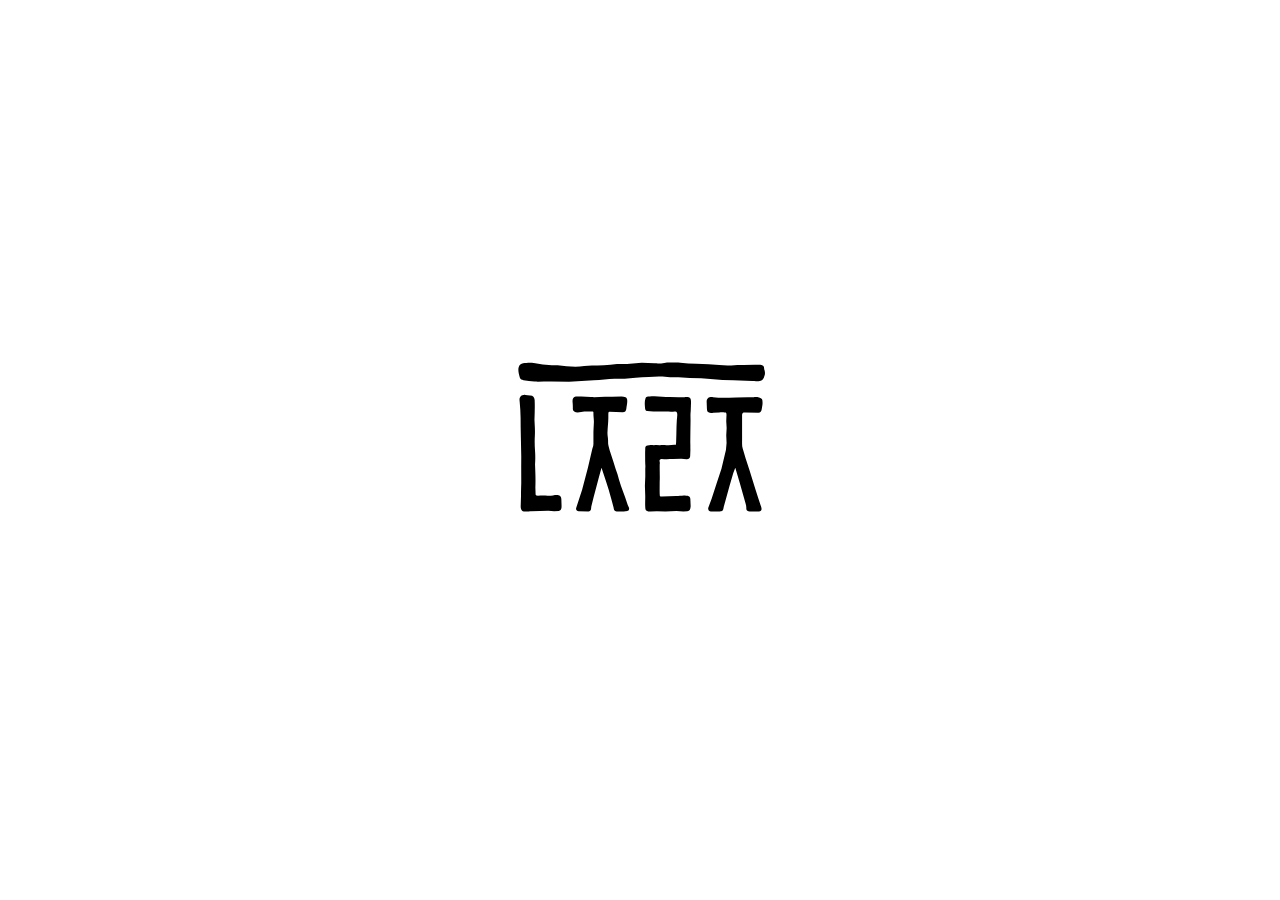
<file: index.html>
<!DOCTYPE html>
<html lang="ko">
<head>
<meta charset="utf-8">
<meta name="viewport" content="width=device-width, initial-scale=1">
<title>느즈러짐</title>
<link rel="icon" href="logo.svg">
<link rel="stylesheet" href="style.css">
<script src="app.js" defer></script>
</head>
<body>

<!-- 부딪힌 자리에서 퍼지는 파동이 그려지는 곳. 배경과 내용 사이에 깔린다. -->
<div id="waves" aria-hidden="true"></div>

<div id="stage">
<svg id="mark" viewBox="0 0 1024 1024" xmlns="http://www.w3.org/2000/svg"
     role="img" aria-label="느즈러짐">
  <!-- 막대와 획을 한 덩어리(#rig)로 묶는다. 이 덩어리가 막대 중심을 축으로
       흔들리고, 그 안에서 획이 또 흔들린다 — 이중진자. -->
  <g id="rig">
  <path class="bar" d="M909.768,317.917c-3.73,17.227-21.485,15.924-37.923,15.213l-61.245-2.649-34.324-.789c-13.267-.305-25.882-1.741-39.001-2.9l-29.921-2.644c-24.255-.666-47.87-1.157-72.142-3.14l-26.907-.141-24.551-2.295c-14.849-1.388-29.145.631-44.027,1.029-14.184.38-27.632.972-41.626,3.085-11.81,1.783-23.066,2.422-35.112,2.529-21.914.195-43.331,0-65.111,2.614-11.541,1.385-21.987,1.633-33.594,2.359l-79.028,4.942-56.318-1.041c-18.611-.344-36.476,1.348-54.985.509-11.936-.54-23.018-2.684-34.892-4.309-4.715-.645-9.957-2.265-11.429-7.496-4.085-14.506-9.138-32.967,1.345-42.798,5.283-4.954,12.538-4.419,19.053-5.094,8.368-.867,15.58-1.209,23.908.314,19.247,3.52,38.348,6.004,57.88,7.02,6.406.333,12.301-.458,18.751.334,27.659,3.399,57.615,6.81,84.917,2.582,10.062-1.558,19.172-2.515,29.385-2.13,18.275.689,36.225-.167,54.476-1.852,10.031-.927,19.345-2.948,29.394-2.765,11.082.202,21.661.528,32.721-.476l38.237-3.471,40.772,1.794c10.679.47,20.863.568,31.311-1.406,8.385-1.584,16.479-1.187,24.963-1.237,8.96-.053,17.355-.615,26.258.558,17.168,2.261,33.903,3.257,51.261,3.81l39.151,1.246,34.277,2.695c13.061,1.027,25.62,2.29,38.593.93,13.128-1.376,25.633-1.109,38.897-1.332l35.865-.603,17.886-.113c7.773.019,12.927,5.697,12.295,13.36,2.86,7.619,4.116,15.933.539,23.759Z"/>
  <path class="leg leg-1" d="M260.786,724.446c.301,8.911,1.85,23.317-8.794,24.017l-14.552.958-18.775-1.035-26.929.16-27.682,1.128c-8.731.356-24.014,2.41-28.509-1.224-4.834-3.907-5.461-9.565-5.285-15.452l1.073-35.881c-.545-13.323.708-25.842.666-39.186l-.157-49.701.174-33.499-1.216-59.507-.677-34.265-.235-31.148c-.13-17.18-1.355-33.92-2.938-51.009-.496-5.354-1.68-11.09,2.259-15.638,3.545-4.093,10.45-6.787,15.89-5.787,5.477,1.007,10.281,1.719,15.592,1.66,8.682-.096,13.823,6.24,14.216,14.742.969,20.999.12,41.61-.596,62.695l.988,20.375c.509,10.494.84,20.495.232,31.043-.984,17.077-.576,33.451.707,50.514,1.066,14.18.767,27.523-.084,41.642l.932,24.438c.633,16.599.688,32.4.103,48.94l.754,22.851c.094,2.838,4.992,4.017,7.262,3.783,10.755-1.106,20.592-.966,31.238-.239,16.503,1.127,30.831-6.73,39.958,1.153,2.856,2.467,3.804,6.403,3.928,10.078l.453,13.391Z"/>
  <path class="leg leg-2" d="M427.265,736.885l-6.887-25.873c-5.453-20.486-11.355-39.981-18.005-60.062l-13.544-40.898-9.606,35.904-15.905,59.822-7.125,28.957-.997,8.631c-.448,3.877-3.884,6.699-8.144,6.687l-31.608-.088c-5.052-.014-9.447-5.24-7.701-10.593l12.23-37.494,6.825-21.048,18.503-70.225,14.152-60.955,2.793-9.237.722-5.765v-36.051c-.204-10.974,1.283-22.778,1.487-33.91.197-10.741-1.857-19.386-1.487-30.2.14-4.105-1.232-3.958-3.688-4.036l-3.992-.126c-10.846-.343-21.172-.658-31.862,1.74-12.325,2.764-26.874,1.703-26.438-9.871.279-7.403.004-14.55-.754-21.994-.899-8.833,1.938-17.582,10.286-17.643l17.793-.129,30.414,1.812c15.262.909,30.07-.548,45.392-1.121,7.828-.292,15.134.106,22.891-.097l29.376-.77c4.535-.119,9.059.923,13.3,2.321,9.777,3.224,4.091,24.682,2.459,37.719-.787,6.281-4.676,11.018-11.897,10.741l-41.889-1.607c-3.43-.132-2.973,2.409-3.687,6.185v13.612c-.175,16.452-2.181,30.619-2.738,46.699-.303,8.761,1.845,15.438,1.956,24.856.069,5.893-.286,11.385,1.27,17.368l3.706,14.244,11.511,34.919,7.711,25.026,5.938,17.013c6.172,25.015,14.97,48.516,24.13,72.573,4.363,11.458,6.78,22.621,12.336,33.56,1.741,3.426.262,9.254-2.971,10.826-4.066,1.977-8.606,2.009-12.991,2.003l-20.402-.029c-3.687-.005-7.354-1.157-9.489-3.256-2.713-2.667-2.345-6.27-3.375-10.14Z"/>
  <path class="leg leg-3" d="M650.934,750.16l-22.382-1.305-35.337,1.16-27.152-.072-20.71.562c-4.225.115-8.761-.558-12.232-2.685-4.279-2.622-4.05-7.229-4.337-11.558-.843-12.725.328-24.803-.089-37.512l-.91-27.728c-.385-11.728,1.187-22.589,1.167-34.335l-.086-16.67c-.02-11.369.896-12.161-.133-23.483l-.251-8.311-.097-26.865.487-14.778c.122-3.697,2.888-7.284,7.012-7.721l10.247-1.085c6.463.528,12.354.818,18.805-.007l10.556.37c7.005-.769,13.698-.878,20.648-.087,8.758.996,17.051-.266,25.89-1.088,1.731-.161,3.769.46,5.269-.842.898-.779,1.518-57.576,1.61-59.426l.891-17.976c.605-12.218,5.418-29.63-6.11-28.156-10.062,1.286-19.352.573-29.374.219l-18.828-.665-21.18.449-19.409-1.698c-6.046-.529-6.491-6.828-6.914-11.518-.926-10.278-1.671-19.702,1.746-29.601,1.112-3.221,4.448-5.921,8.284-5.663,6.9.464,13.466-.324,20.402-.088l24.467.83c8.31.282,16.153.691,24.472.955l27.743.883,18.727-.104c7.582-.042,17.988-2.113,20.416,6.804,1.223,4.49,1.119,9.024.943,13.755l-.905,24.44c-1.41,10.566-.383,20.52-.493,31.06-.129,12.349-.981,79.31-.468,91.769l-.797,21.054c-.238,6.279-5.504,10.203-11.485,9.713l-16.99-1.393-26.917.927c-12.216.421-23.751,1.263-35.883-.436-1.703-.238-3.877.827-4.92,1.537-1.115.759-2.258,3.431-1.862,5.25,2.002,9.184.548,5.692.552,14.889l.026,12.419c.006,13.329.8,25.862-.049,39.18l-.122,26.94c-.026,5.659-.037,11.651.623,17.146.302,2.514,4.763,3.004,6.766,2.919l45.447-1.919c8.318-.351,16.243.285,24.44-1.345,4.323-.859,8.207.037,12.373,1.022,4.855,1.148,8.372,4.645,8.612,10.165l.981,22.567c.122,2.8-.956,5.683-1.343,8.28-.772,5.174-4.774,7.872-9.944,8.17l-11.893.687Z"/>
  <path class="leg leg-4" d="M862.994,750.447c-5.945.011-11.09-3.546-10.788-9.319.286-5.472-.642-9.979-2.116-15.226l-18.773-66.785-14.399-48.929-6.381,16.837-11.883,41.137-16.594,60.042c-1.313,4.75-2.844,9.141-3.247,13.766-.615,7.041-6.475,8.46-12.422,8.41l-25.291-.21c-3.625-.03-7.055-.12-9.091-3.015-1.755-2.496-2.476-6.588-1.24-9.888l10.431-27.858,15.086-45.914,16.373-49.61,14.328-60.138,2.045-22.429-1.046-25.092,1.283-23.335-1.283-20.913.67-18.075c.406-2.221.183-9.699-2.58-9.999-9.655-1.05-11.004-1.646-20.754-.574l-18.656,1.093c-5.422.596-10.645,1.526-15.561-1.427-4.289-2.577-4.824-7.532-5.009-12.421l-.807-21.227c-.151-3.979.793-9.203,4.043-11.702,4.638-3.566,10.997-3.673,16.694-2.943,17.259,2.212,33.96,2.152,51.335,1.573l22.87-.762,36.702-.348,19.541-.731c6.638-.248,12.574.117,18.874,1.682,4.811,1.195,7.841,3.98,8.352,9.271.441,4.565.773,9.155.014,13.845l-2.393,14.801c-.874,5.408-4.11,10.579-10.327,10.456l-42.969-.848c-9.487-1.042-8.787,5.613-9.353,8.816v55.036c.115,14.506-.026,24.165,0,37.05.008,4.233.586,9.589,1.787,13.644l9.684,32.71,12.02,36.826,19.398,62.148,8.971,27.818,7.433,22.696c1.269,3.874,2.944,7.422,3.076,11.57.152,4.796-3.234,8.429-8.264,8.437l-29.783.053Z"/>
  </g>
</svg>
</div>

<!-- 둘은 같은 자리를 나눠 쓴다. 소리가 잠겨 있으면 "소리 켜기"가,
     소리가 나면 화살표가 — 동시에 뜨는 일은 없다. -->
<div class="slot">
  <button id="sound" type="button">소리 켜기</button>
  <a id="enter" href="main_youngjune.html" aria-label="들어가기">→</a>
</div>

</body>
</html>
</file>
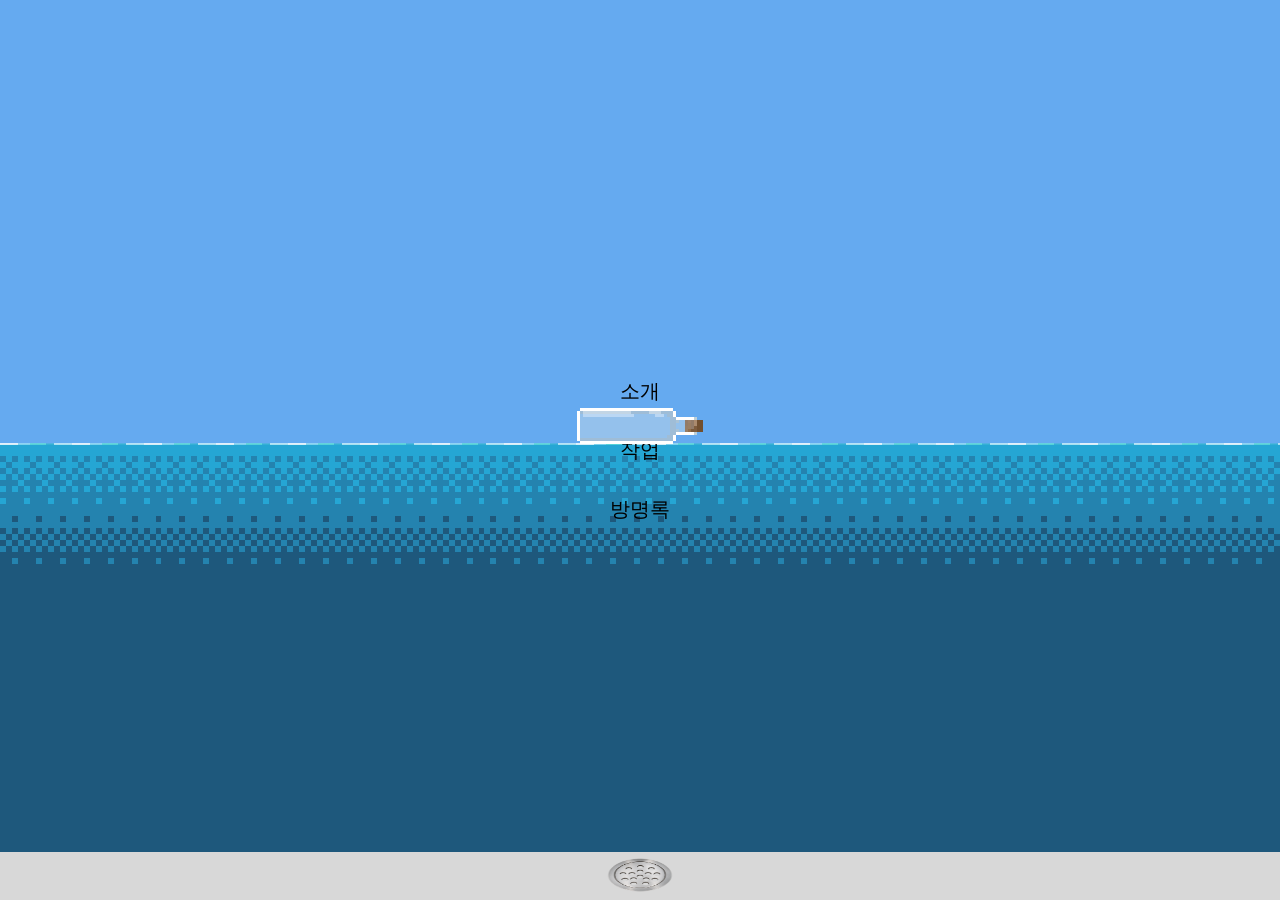
<file: toy1.html>
<!doctype html>
<html lang="ko">
<head>
<meta charset="utf-8">
<meta name="viewport" content="width=device-width, initial-scale=1">
<title>느즈러짐</title>
<link rel="icon" href="logo.svg">
<style>
  * {
    box-sizing: border-box;
  }

  html,
  body {
    width: 100%;
    min-height: 100%;
    margin: 0;
  }

  body {
    display: grid;
    place-items: center;
    min-height: 100svh;
    background: #65aaf0;
    color: #000;
    font-family: "Pretendard", "Apple SD Gothic Neo", "Malgun Gothic",
      -apple-system, BlinkMacSystemFont, sans-serif;
    overflow: hidden;
  }

  #water {
    position: fixed;
    inset: 0;
    width: 100%;
    height: 100%;
    image-rendering: pixelated;
    image-rendering: crisp-edges;
    pointer-events: none;
  }

  #clouds {
    position: fixed;
    top: 0;
    left: 0;
    z-index: 0;
    width: 100%;
    overflow: hidden;
    pointer-events: none;
  }

  .cloud {
    position: absolute;
    left: -160px;
    width: 120px;
    height: 60px;
    background: url('assets/Cloud.png') 0 0 / 360px 60px no-repeat;
    image-rendering: pixelated;
    animation: cloud-drift 34s steps(180, end) infinite;
  }

  .cloud:nth-child(1) { top: 14%; background-position-x: 0; animation-duration: 38s; }
  .cloud:nth-child(2) { top: 31%; background-position-x: -120px; animation-duration: 52s; animation-delay: -19s; transform: scale(.72); }
  .cloud:nth-child(3) { top: 48%; background-position-x: -240px; animation-duration: 44s; animation-delay: -31s; transform: scale(1.18); }

  @keyframes cloud-drift {
    from { margin-left: 0; }
    to { margin-left: calc(100vw + 320px); }
  }

  #surface-glint {
    position: fixed;
    top: 0;
    left: 0;
    z-index: 1;
    width: 100%;
    height: 2px;
    background: repeating-linear-gradient(
      90deg,
      rgba(255, 255, 255, .82) 0 18px,
      rgba(159, 226, 246, .72) 18px 30px,
      rgba(101, 222, 216, .76) 30px 46px,
      rgba(64, 183, 213, .58) 46px 54px,
      rgba(213, 245, 250, .74) 54px 72px
    );
    background-size: 72px 2px;
    pointer-events: none;
    will-change: transform, background-position;
    animation: surface-shine 2.8s steps(12, end) infinite;
  }

  @keyframes surface-shine {
    to { background-position-x: 72px; }
  }

  @media (prefers-reduced-motion: reduce) {
    #surface-glint { animation: none; }
    .cloud { animation: none; }
  }

  #objects {
    position: fixed;
    inset: 0;
    z-index: 1;
    overflow: hidden;
    pointer-events: none;
  }

  #effects {
    position: fixed;
    inset: 0;
    z-index: 3;
    overflow: hidden;
    pointer-events: none;
  }

  .water-impact {
    position: absolute;
    left: 0;
    top: 0;
    width: 80px;
    height: 80px;
    background: url('assets/waterDrop.png') 0 0 / 320px 80px no-repeat;
    image-rendering: pixelated;
    transform: translate(-50%, -75%);
    animation: water-impact .45s steps(4, end) forwards;
  }

  @keyframes water-impact {
    to { background-position-x: -320px; }
  }

  #selector {
    position: fixed;
    left: 0;
    top: 0;
    z-index: 4;
    width: 126px;
    height: 36px;
    background: url('assets/bottle.png') center / 126px 36px no-repeat;
    image-rendering: pixelated;
    pointer-events: none;
    will-change: transform;
  }

  .falling-logo {
    position: absolute;
    left: 0;
    top: 0;
    display: block;
    height: auto;
    image-rendering: auto;
    transform-origin: center;
    will-change: transform;
  }

  nav {
    position: relative;
    z-index: 2;
    display: flex;
    flex-direction: column;
    align-items: center;
    justify-content: center;
    gap: 2rem;
  }

  button {
    appearance: none;
    padding: 0;
    border: 0;
    background: transparent;
    color: inherit;
    font: inherit;
    font-size: clamp(1rem, 2vw, 1.25rem);
    cursor: pointer;
  }

  button.active {
    color: #ff5b35;
  }

  nav button {
    pointer-events: none;
    cursor: default;
  }

  nav button:disabled {
    opacity: 1;
    color: #000;
    -webkit-text-fill-color: currentColor;
  }

  nav button.active {
    pointer-events: auto;
    cursor: pointer;
  }

  .fixture {
    position: fixed;
    z-index: 3;
    width: 54px;
    height: 54px;
    display: grid;
    place-items: center;
  }

  .fixture svg {
    display: block;
    width: 42px;
    height: 42px;
    overflow: visible;
  }

  .fixture.on {
    color: #ff5b35;
  }

  #floor {
    position: fixed;
    left: 0;
    right: 0;
    bottom: 0;
    z-index: 2;
    height: 48px;
    background: #d8d8d8;
    pointer-events: none;
  }

  #faucet {
    top: 8px;
    right: 8px;
    width: 100px;
    height: 88px;
  }

  #faucet img {
    display: block;
    width: 100px;
    height: 88px;
    object-fit: contain;
  }

  #drain {
    bottom: 3px;
    left: 50%;
    width: 70px;
    height: 44px;
    transform: translateX(-50%);
  }

  #drain img {
    display: block;
    width: 68px;
    height: 44px;
    object-fit: fill;
  }

  #drain.on img {
    filter: brightness(.72);
  }

  button:hover,
  button:focus-visible {
    text-decoration: underline;
    text-underline-offset: .3em;
  }

</style>
</head>
<body>
  <canvas id="water" aria-hidden="true"></canvas>
  <div id="clouds" aria-hidden="true">
    <span class="cloud"></span>
    <span class="cloud"></span>
    <span class="cloud"></span>
  </div>
  <div id="surface-glint" aria-hidden="true"></div>
  <div id="objects" aria-hidden="true"></div>
  <div id="effects" aria-hidden="true"></div>
  <div id="floor" aria-hidden="true"></div>
  <div id="selector" aria-hidden="true"></div>

  <button class="fixture" id="drain" type="button" aria-label="배수구" aria-pressed="false">
    <img src="assets/drain.png" alt="">
  </button>

  <nav aria-label="메인 메뉴">
    <button type="button" disabled>소개</button>
    <button type="button" disabled>작업</button>
    <button type="button" disabled>방명록</button>
  </nav>

<script>
  (() => {
    const canvas = document.querySelector('#water');
    const ctx = canvas.getContext('2d');
    const clouds = document.querySelector('#clouds');
    const surfaceGlint = document.querySelector('#surface-glint');
    const objects = document.querySelector('#objects');
    const effects = document.querySelector('#effects');
    const selector = document.querySelector('#selector');
    const buttons = [...document.querySelectorAll('nav button')];
    const faucet = document.querySelector('#faucet');
    const faucetImage = document.querySelector('#faucet-image');
    const drain = document.querySelector('#drain');
    const pixel = 6;
    const floorHeight = 48;
    const still = matchMedia('(prefers-reduced-motion: reduce)').matches;
    const dither4 = [
      [0, 8, 2, 10],
      [12, 4, 14, 6],
      [3, 11, 1, 9],
      [15, 7, 13, 5]
    ];
    const waterColors = [
      [8, 164, 199, 174],
      [4, 111, 143, 170],
      [1, 54, 77, 182]
    ];

    let width = 0;
    let height = 0;
    let surface = 0;
    let targetSurface = 0;
    let waterVolume = 0;
    let initialized = false;
    let faucetOn = false;
    let drainOn = false;
    let waterPixels = null;
    let startedAt = performance.now();
    let lastFrame = startedAt;

    const logos = [];
    const bubbles = [];

    function resize() {
      width = Math.ceil(innerWidth / pixel);
      height = Math.ceil(innerHeight / pixel);
      canvas.width = width;
      canvas.height = height;
      ctx.imageSmoothingEnabled = false;
      waterPixels = ctx.createImageData(width, height);
      const floorTop = height - floorHeight / pixel;
      if (!initialized) {
        waterVolume = width * floorTop * .48;
        surface = floorTop - waterVolume / width;
        initialized = true;
      }
    }

    function waveY(x, time) {
      return Math.round(surface);
    }

    function drawDitheredWater(surfaceY) {
      const data = waterPixels.data;
      data.fill(0);
      const top = Math.max(0, Math.min(height, Math.round(surfaceY)));
      const depth = Math.max(1, height - top);
      const gradientDepth = Math.max(8, depth * .28);

      for (let y = top; y < height; y++) {
        const gradient = Math.min(1, (y - top) / gradientDepth) * (waterColors.length - 1);
        const lower = Math.min(waterColors.length - 1, Math.floor(gradient));
        const upper = Math.min(waterColors.length - 1, lower + 1);
        const mix = gradient - lower;

        for (let x = 0; x < width; x++) {
          const threshold = (dither4[y & 3][x & 3] + .5) / 16;
          const color = mix > threshold ? waterColors[upper] : waterColors[lower];
          const index = (y * width + x) * 4;
          data[index] = color[0];
          data[index + 1] = color[1];
          data[index + 2] = color[2];
          data[index + 3] = color[3];
        }
      }

      ctx.putImageData(waterPixels, 0, 0);
    }

    function buttonAt(boxX, boxY, halfWidth, halfHeight) {
      let hit = null;
      let nearest = Infinity;
      /* bottle.png의 실제 몸통: 오른쪽의 가는 목·마개와 투명 여백은 제외한다. */
      const bottleBody = {
        left: boxX - halfWidth + 3,
        right: boxX + 34,
        top: boxY - halfHeight + 3,
        bottom: boxY + halfHeight - 3
      };

      for (const button of buttons) {
        const rect = button.getBoundingClientRect();
        const textX = rect.left + rect.width / 2;
        const textY = rect.top + rect.height / 2;
        const overlaps = textX >= bottleBody.left
          && textX <= bottleBody.right
          && textY >= bottleBody.top
          && textY <= bottleBody.bottom;
        const centerDistance = Math.abs(boxY - (rect.top + rect.height / 2));

        if (overlaps && centerDistance < nearest) {
          hit = button;
          nearest = centerDistance;
        }
      }

      return hit;
    }

    function submergedPart(logo) {
      const top = logo.y - logo.size / 2;
      const bottom = logo.y + logo.size / 2;
      const localSurface = waveY(logo.x, (performance.now() - startedAt) / 1000);
      return Math.max(0, Math.min(1, (bottom - localSurface) / logo.size));
    }

    function containLogo(logo) {
      const half = logo.size / 2;
      const floorTop = height - floorHeight / pixel;

      if (logo.x < half) {
        logo.x = half;
        logo.vx = Math.abs(logo.vx) * .35;
      } else if (logo.x > width - half) {
        logo.x = width - half;
        logo.vx = -Math.abs(logo.vx) * .35;
      }

      if (logo.y > floorTop - half) {
        logo.y = floorTop - half;
        if (Math.abs(logo.vy) > .45) {
          logo.vy *= -.18;
          logo.av *= .55;
        } else {
          logo.vy = 0;
          logo.av *= .82;
        }
      }
    }

    function solveLogoCollisions(time) {
      /* 여러 번 풀어야 세 개 이상 쌓였을 때 남은 겹침까지 빠르게 사라진다. */
      for (let pass = 0; pass < 3; pass++) {
        for (let i = 0; i < logos.length; i++) {
          for (let j = i + 1; j < logos.length; j++) {
            const a = logos[i];
            const b = logos[j];
            let dx = b.x - a.x;
            let dy = b.y - a.y;
            let distance = Math.hypot(dx, dy);
            const minDistance = (a.size + b.size) * .48;
            if (distance >= minDistance) continue;

            if (distance < .001) {
              dx = .001;
              dy = 0;
              distance = .001;
            }

            const nx = dx / distance;
            const ny = dy / distance;
            const inverseA = 1 / (a.size * a.size);
            const inverseB = 1 / (b.size * b.size);
            const inverseTotal = inverseA + inverseB;
            const overlap = minDistance - distance;

            a.x -= nx * overlap * inverseA / inverseTotal;
            a.y -= ny * overlap * inverseA / inverseTotal;
            b.x += nx * overlap * inverseB / inverseTotal;
            b.y += ny * overlap * inverseB / inverseTotal;

            const relativeX = b.vx - a.vx;
            const relativeY = b.vy - a.vy;
            const closingSpeed = relativeX * nx + relativeY * ny;
            if (closingSpeed < 0) {
              const underwater = a.y > waveY(a.x, time) || b.y > waveY(b.x, time);
              const restitution = underwater ? .06 : .24;
              const impulse = -(1 + restitution) * closingSpeed / inverseTotal;
              a.vx -= impulse * nx * inverseA;
              a.vy -= impulse * ny * inverseA;
              b.vx += impulse * nx * inverseB;
              b.vy += impulse * ny * inverseB;

              const twist = (relativeX * ny - relativeY * nx) * .015;
              a.av -= twist * inverseA * a.size;
              b.av += twist * inverseB * b.size;
            }
          }
        }

        for (const logo of logos) containLogo(logo);
      }
    }

    function updateLogos(dt, time) {
      if (faucetOn) waterVolume += width * 5.5 * dt;
      if (drainOn) waterVolume -= width * 9 * dt;
      waterVolume = Math.max(0, waterVolume);

      for (const logo of logos) {
        const localSurface = waveY(logo.x, time);
        const radius = logo.size * .42;
        const inWater = logo.y + radius >= localSurface;

        if (inWater && !logo.touchedWater) {
          logo.touchedWater = true;
          splashAt(logo.x, localSurface);
          logo.vy = -Math.min(7, Math.max(2.4, Math.abs(logo.vy) * .28));
          logo.vx += (Math.random() - .5) * 2.5;
          logo.av += (Math.random() - .5) * 1.8;
        }

        if (logo.y > localSurface) {
          /* 물속: 무거운 물체라 계속 가라앉지만 속도는 저항으로 빠르게 줄어든다. */
          logo.vy += 8 * dt;
          logo.vy *= Math.exp(-1.45 * dt);
          logo.vx *= Math.exp(-1.9 * dt);
          logo.av *= Math.exp(-1.7 * dt);
        } else {
          /* 공기 중 낙하. */
          logo.vy += 31 * dt;
          logo.vx *= Math.exp(-.08 * dt);
          logo.av *= Math.exp(-.05 * dt);
        }

        if (logo.touchedWater && !logo.bubbled && logo.y > localSurface + radius * .4) {
          logo.bubbled = true;
          releaseBubbles(logo, localSurface);
        }

        logo.x += logo.vx * dt;
        logo.y += logo.vy * dt;
        logo.angle += logo.av * dt;

        containLogo(logo);
      }

      solveLogoCollisions(time);

      const floorTop = height - floorHeight / pixel;
      const maxVolume = width * (floorTop - height * .08);
      waterVolume = Math.min(maxVolume, waterVolume);
      const displacedVolume = waterVolume > 0
        ? logos.reduce((sum, logo) => sum + submergedPart(logo) * logo.size * logo.size * .12, 0)
        : 0;
      targetSurface = Math.max(height * .08, Math.min(floorTop, floorTop - (waterVolume + displacedVolume) / width));

      if (drainOn && waterVolume <= 0) {
        drainOn = false;
        updateFixtures();
      }

      if (faucetOn && waterVolume >= maxVolume) {
        faucetOn = false;
        updateFixtures();
      }
    }

    function splashAt(x, y) {
      const splash = document.createElement('div');
      splash.className = 'water-impact';
      splash.style.left = `${x * pixel}px`;
      splash.style.top = `${y / height * innerHeight}px`;
      effects.appendChild(splash);

      const remove = () => splash.remove();
      splash.addEventListener('animationend', remove, { once: true });
      setTimeout(remove, 700);
    }

    function releaseBubbles(logo, localSurface) {
      for (let i = 0; i < 10; i++) {
        bubbles.push({
          x: logo.x + (Math.random() - .5) * logo.size * .8,
          y: Math.max(localSurface + 2, logo.y + (Math.random() - .5) * logo.size * .6),
          vx: (Math.random() - .5) * 2.2,
          vy: 7 + Math.random() * 7,
          age: 0,
          life: 1.1 + i * .28 + Math.random() * .45
        });
      }
    }

    function updateBubbles(dt, time) {
      for (let i = bubbles.length - 1; i >= 0; i--) {
        const bubble = bubbles[i];
        bubble.age += dt;
        bubble.x += bubble.vx * dt + Math.sin(time * 2.1 + i) * .018;
        bubble.y -= bubble.vy * dt;

        const reachedSurface = bubble.y <= waveY(bubble.x, time) + 1;
        if (bubble.age >= bubble.life || reachedSurface) bubbles.splice(i, 1);
      }
    }

    function drawBubbles() {
      ctx.fillStyle = '#65aaf0';
      for (const bubble of bubbles) {
        const progress = bubble.age / bubble.life;
        const size = progress > .58 ? 2 : 1;
        ctx.fillRect(Math.round(bubble.x), Math.round(bubble.y), size, size);
      }
    }

    function drawLogos() {
      for (const logo of logos) {
        const size = logo.size * pixel;
        const submerged = submergedPart(logo);
        logo.el.style.width = `${size}px`;
        logo.el.style.opacity = String(1 - submerged * .28);
        logo.el.style.transform = `translate(${logo.x * pixel - size / 2}px, ${logo.y * pixel - size / 2}px) rotate(${logo.angle}rad)`;
      }
    }

    function dropLogo(event) {
      if (event.button !== undefined && event.button !== 0) return;
      if (event.target.closest('button')) return;
      const size = 18 + Math.random() * 6;
      const element = document.createElement('img');
      element.className = 'falling-logo';
      element.src = 'logo.svg';
      element.alt = '';
      objects.appendChild(element);
      logos.push({
        x: event.clientX / pixel,
        y: event.clientY / pixel,
        vx: (Math.random() - .5) * 3,
        vy: 0,
        angle: (Math.random() - .5) * .18,
        av: (Math.random() - .5) * 1.4,
        size,
        touchedWater: false,
        bubbled: false,
        el: element
      });
    }

    function updateFixtures() {
      drain.classList.toggle('on', drainOn);
      if (faucet) {
        faucet.classList.toggle('on', faucetOn);
        faucet.setAttribute('aria-pressed', String(faucetOn));
      }
      if (faucetImage) {
        faucetImage.src = faucetOn ? 'assets/faucet-on.png' : 'assets/faucet-off.png';
      }
      drain.setAttribute('aria-pressed', String(drainOn));
    }

    if (faucet) {
      faucet.addEventListener('click', () => {
        faucetOn = !faucetOn;
        if (faucetOn) drainOn = false;
        updateFixtures();
      });
    }

    drain.addEventListener('click', () => {
      drainOn = !drainOn;
      if (drainOn) faucetOn = false;
      updateFixtures();
    });

    function scrollWater(event) {
      event.preventDefault();
      /* 휠 이동량을 높이가 아니라 현재 수조 가로폭을 곱한 부피로 환산한다. */
      waterVolume -= event.deltaY / pixel * width * .28;
      const floorTop = height - floorHeight / pixel;
      const maxVolume = width * (floorTop - height * .08);
      waterVolume = Math.max(0, Math.min(maxVolume, waterVolume));
      faucetOn = false;
      drainOn = false;
      updateFixtures();
    }

    function draw(now) {
      const time = (now - startedAt) / 1000;
      const dt = Math.min((now - lastFrame) / 1000, .034);
      lastFrame = now;

      updateLogos(dt, time);
      updateBubbles(dt, time);
      const surfaceGap = targetSurface - surface;
      surface += surfaceGap * (still ? 1 : 0.055);
      if (Math.abs(surfaceGap) < .03) surface = targetSurface;

      ctx.clearRect(0, 0, width, height);

      drawDitheredWater(surface);
      const hasVisibleWater = surface < height - floorHeight / pixel;
      clouds.style.height = `${Math.max(0, surface / height * innerHeight)}px`;
      surfaceGlint.style.display = hasVisibleWater ? 'block' : 'none';
      if (hasVisibleWater) {
        surfaceGlint.style.transform = `translateY(${surface / height * innerHeight}px)`;
      }

      if (faucetOn && surface < height) {
        const streamX = width - 16;
        const streamTop = 13;
        const streamBottom = Math.max(8, Math.min(height, waveY(streamX, time)));
        ctx.fillStyle = '#72c9e9';
        ctx.fillRect(streamX, streamTop, 2, Math.max(0, streamBottom - streamTop));
        ctx.fillStyle = '#b8ebf8';
        for (let y = streamTop + 1; y < streamBottom; y += 5) ctx.fillRect(streamX, y, 1, 2);
      }

      drawBubbles();

      /* 선택박스는 물이 있으면 수면에, 다 빠지면 바닥 윗면에 놓인다. */
      const boxX = width / 2;
      const floorTop = height - floorHeight / pixel;
      const boxHalfWidth = 63;
      const boxHalfHeight = 18;
      const hasWater = surface < floorTop - .5;
      const boxCssX = boxX / width * innerWidth;
      const boxCssY = hasWater
        ? waveY(boxX, time) / height * innerHeight - boxHalfHeight
        : floorTop / height * innerHeight - boxHalfHeight;
      const activeButton = buttonAt(boxCssX, boxCssY, boxHalfWidth, boxHalfHeight);

      for (const button of buttons) {
        button.classList.toggle('active', button === activeButton);
        button.disabled = button !== activeButton;
      }
      selector.style.transform = `translate(${boxCssX - boxHalfWidth}px, ${boxCssY - boxHalfHeight}px)`;

      drawLogos();

      if (!still) requestAnimationFrame(draw);
    }

    addEventListener('resize', resize);
    addEventListener('pointerdown', dropLogo);
    addEventListener('wheel', scrollWater, { passive: false });
    resize();
    requestAnimationFrame(draw);
  })();
</script>
</body>
</html>
</file>
<file: style.css>
html, body {
  height: 100%;
  margin: 0;
}

body {
  display: flex;
  flex-direction: column;
  align-items: center;
  justify-content: center;
  background: #fff;
  font-family: 'Pretendard', 'Apple SD Gothic Neo', 'Malgun Gothic',
               -apple-system, BlinkMacSystemFont, sans-serif;
}

/* "소리 켜기"와 화살표가 같은 칸을 겹쳐 쓴다. 자리는 처음부터
   잡아두므로 무엇이 나타나든 화면이 밀리지 않는다. */
.slot {
  display: grid;
  place-items: center;
}

.slot > * {
  grid-area: 1 / 1;
}

/* 첫 소리가 난 뒤에야 나타난다. 페이드 없이 그냥 켜진다 —
   있다가 없다가 하는 건 풍경 쪽 하나로 족하다.
   visibility로 감춰야 보이지 않는 동안 탭 이동에도 안 걸린다. */
#enter {
  color: #000;
  font-size: 22px;
  line-height: 1;
  text-decoration: none;
  visibility: hidden;
  /* 호버 반응에만 쓴다 */
  transition: color .25s ease, transform .25s ease;
}

#enter.on {
  visibility: visible;
}

#enter:hover,
#enter:focus-visible {
  color: #999;
  transform: translateX(5px);
}

/* 소리가 났어야 할 순간에 소리가 없었을 때만 나타난다. */
#sound {
  appearance: none;
  -webkit-appearance: none;
  border: 0;
  background: none;
  padding: 0;
  font: inherit;
  font-size: 14px;
  line-height: 1;
  color: #999;
  cursor: pointer;
  visibility: hidden;
  transition: color .25s ease;
}

#sound.on {
  visibility: visible;
}

#sound:hover,
#sound:focus-visible {
  color: #000;
}

/* 움직임이 보이려면 커야 한다. 물리는 viewBox 단위라 각도는 그대로고,
   화면에서 커진 만큼 같은 각도가 크게 보인다.
   vw 가 아니라 vmin 인 이유: 가로로 누운 폰에서 vw 로 잡으면 높이를 넘는다. */
#mark {
  width: min(320px, 62vmin);
  height: auto;
  overflow: visible;
}

/* 막대는 이제 저 혼자 돌지 않는다. 막대와 획을 함께 담은 #rig 덩어리가
   막대 중심을 축으로 돌고, 축 좌표는 app.js 가 실측해서 넣는다. */

/* 다리 4개는 각자 위쪽 끝을 축으로 매달려 있다 */
#mark .leg {
  transform-box: fill-box;
  transform-origin: 50% 0%;
}

/* 다리 1은 위가 좁고 아래로 갈수록 넓어지는 모양이라
   bbox 가로중앙(50%)이 실제 매달린 지점에서 43단위 벗어난다.
   획 맨 윗부분의 중앙에 맞춰 축을 옮긴다. */
#mark .leg-1 {
  transform-origin: 17.5% 0%;
}

/* 커서가 지나가는 걸 감지하는 영역. 로고보다 넉넉해야 스쳐 지나가는
   것만으로도 반응한다. 좁은 화면에서는 로고와 같이 줄어야 화면을 안 넘는다. */
#stage {
  padding: clamp(34px, 11vmin, 90px) clamp(34px, 14vmin, 120px);
}

/* 진단 화면 — 주소에 ?debug 를 붙였을 때만 만들어진다 */
#debug {
  position: fixed;
  top: 0;
  left: 0;
  right: 0;
  margin: 0;
  padding: 10px 12px;
  background: #000;
  color: #0f0;
  font: 11px/1.5 ui-monospace, Menlo, monospace;
  white-space: pre-wrap;
  z-index: 99;
}

/* 메인 페이지(.doc) 스타일은 main.css 로 분리했다. */

/* ── 파동 ────────────────────────────────────────────────────
   부딪히면 그 자리에서 고리가 퍼져나간다. 소리는 파동인데 눈에는
   안 보이니, 그 파동을 배경에 그린다. 세기·크기·속도는 전부 충돌
   세기에서 나온다 — 음량을 정하는 값과 같은 값이다(app.js ripple).

   z-index: -1 은 body의 흰 배경 위, 내용 아래에 깔린다. */
#waves {
  position: fixed;
  inset: 0;
  z-index: -1;
  overflow: hidden;
  pointer-events: none;
}

.wave {
  position: absolute;
  border-radius: 50%;
  /* 획이 아니라 번지는 띠다. 1px 실선이면 «퍼지는 파동»이 아니라
     «커지는 원»으로 읽힌다. 바깥(파면)이 진하고 안쪽으로 갈수록 풀린다 —
     지나간 자리는 흐려지고 앞장선 자리가 선명한 게 물결의 생김새다.
     closest-side 라서 요소가 커져도 비율이 그대로 유지된다. */
  background: radial-gradient(closest-side,
      rgba(0, 0, 0, 0)    52%,
      rgba(0, 0, 0, .10)  70%,
      rgba(0, 0, 0, .38)  84%,
      rgba(0, 0, 0, .85)  94%,
      rgba(0, 0, 0, 0)   100%);
  opacity: 0;
  /* 지름을 정해두고 0에서 1까지 키운다. 좌표는 고리의 중심이다. */
  transform: translate(-50%, -50%) scale(0);
  animation-name: wave-out;
  /* 파동은 일정한 속도로 퍼지고 진폭만 잦아든다. 이징을 주면
     순식간에 커졌다 멈추는 원이 되지 파동으로 안 보인다. */
  animation-timing-function: linear;
  /* 첫 프레임 전에 base 스타일(scale 0, opacity 0)이 한 번 그려지지
     않도록 from 상태를 미리 물린다 */
  animation-fill-mode: both;
}

/* 반지름은 등속(timing-function: linear)이고, 진폭만 비선형으로 죽는다.
   퍼지는 파동은 같은 에너지를 점점 긴 둘레에 나눠 갖기 때문에 세기가
   거리에 반비례해서 떨어진다 — 초반에 확 죽고 뒤로 갈수록 완만하다.
   둘 다 선형이면 파동이 아니라 균일하게 커지는 원으로 읽힌다. */
@keyframes wave-out {
  from { transform: translate(-50%, -50%) scale(0);    opacity: var(--peak); }
  8%   { transform: translate(-50%, -50%) scale(.08);  opacity: calc(var(--peak) * .74); }
  20%  { transform: translate(-50%, -50%) scale(.2);   opacity: calc(var(--peak) * .52); }
  36%  { transform: translate(-50%, -50%) scale(.36);  opacity: calc(var(--peak) * .36); }
  56%  { transform: translate(-50%, -50%) scale(.56);  opacity: calc(var(--peak) * .24); }
  78%  { transform: translate(-50%, -50%) scale(.78);  opacity: calc(var(--peak) * .13); }
  to   { transform: translate(-50%, -50%) scale(1);    opacity: 0; }
}

/* 움직임을 원치 않는 사람에게는 그리지 않는다 */
@media (prefers-reduced-motion: reduce) {
  #waves {
    display: none;
  }
}
</file>
